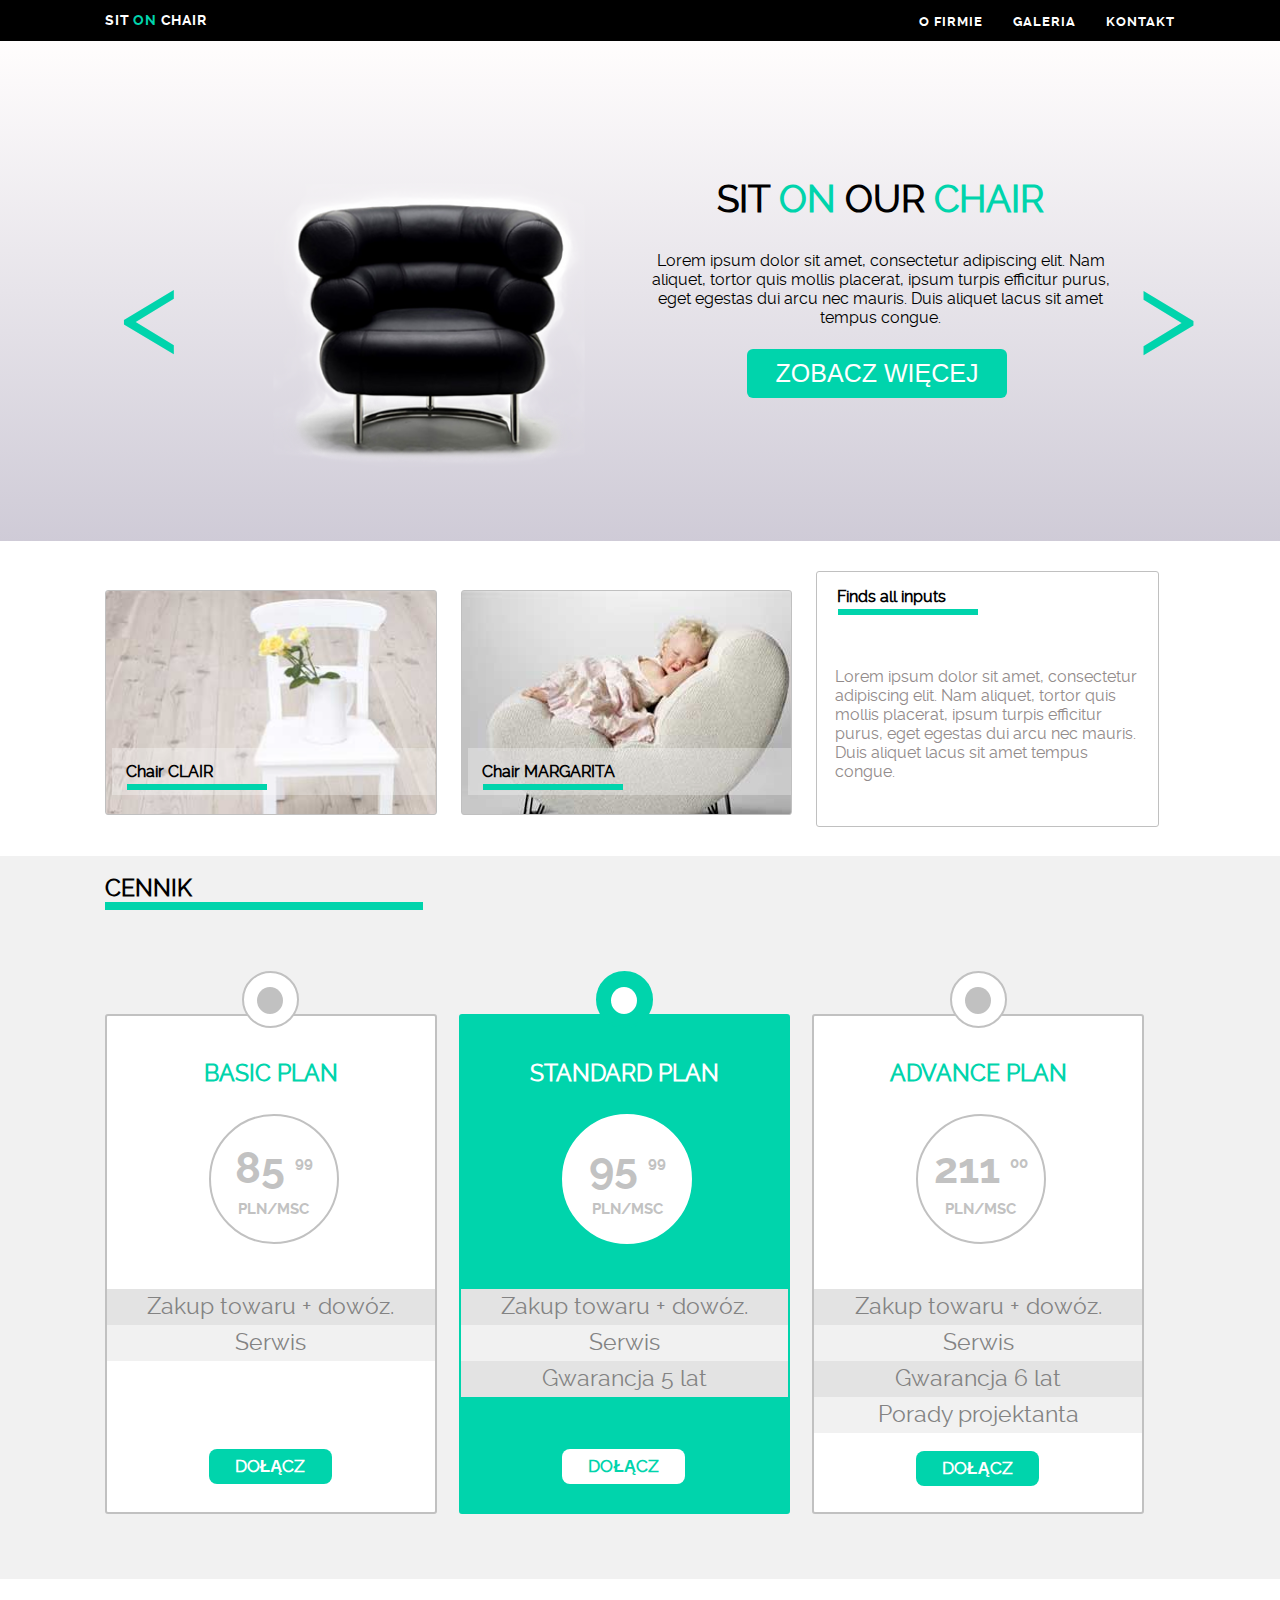
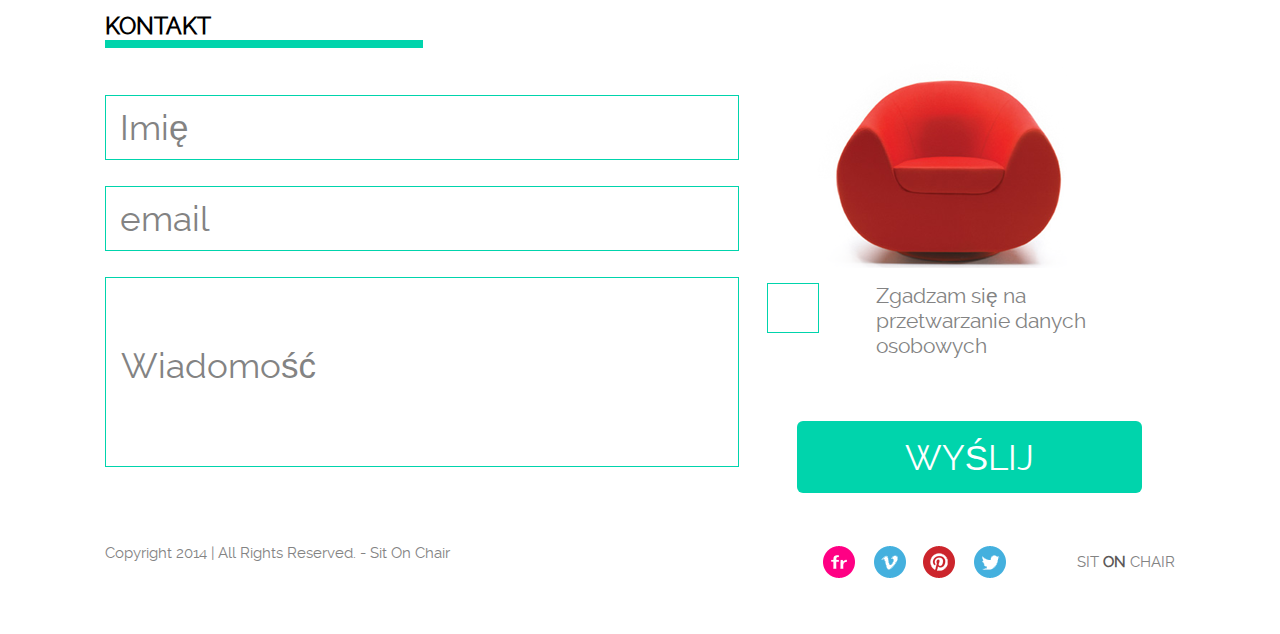
<file: index.html>
<!DOCTYPE html>
<html lang="pl">

<head>
    <meta charset="UTF-8">
    <title>Sit On Chair</title>
    <link rel="stylesheet" href="css/style.css">
</head>

<body>
    <header>
        <div class="container">
            <p id="logo_top">sit
                <span>on</span> chair</p>
            <ul class="top_menu">
                <li>o firmie
                    <ul id="submenu">
                        <li>Aktualnosci</li>
                        <li>Nasz team</li>
                        <li>Historia</li>
                    </ul>
                </li>
                <li>galeria</li>
                <li>kontakt</li>
            </ul>
        </div>
    </header>

    <section id="slider">
        <div class="container">
            <article class="slider arrow" id="prevPicture">&lt;</article>
            <ul class="slider content_top content_top_image">
                <li class="slider content_top content_top_image"><img src="images/chair1.png" alt=""></li>
                <li class="slider content_top content_top_image"><img src="images/chair2.png" alt=""></li>
                <li class="slider content_top content_top_image"><img src="images/chair3.png" alt=""></li>
                <li class="slider content_top content_top_image"><img src="images/chair4.png" alt=""></li>
            </ul>
            <article class="slider content_top">
                <h1>sit
                    <span>on </span>our
                    <span>chair</span>
                </h1>
                <p class="main_content">Lorem ipsum dolor sit amet, consectetur adipiscing elit. Nam aliquet, tortor quis mollis placerat, ipsum
                    turpis efficitur purus, eget egestas dui arcu nec mauris. Duis aliquet lacus sit amet tempus congue.</p>
                <button>zobacz więcej</button>
            </article>

            <article class="slider arrow" id="nextPicture">&gt;</article>
        </div>
    </section>
    <section id="gallery">
        <div class="container">
            <div class="box1">
                <div class="box_title">
                    <h2>Chair CLAIR</h2>
                    <div class="short_line"></div>
                </div>
            </div>
            <div class="box2">
                <div class="box_title">
                <h2>Chair MARGARITA</h2>
                <div class="short_line"></div>
                </div>
            </div>
            <div class="box3">
                <h2 class="additional">Finds all inputs</h2>
                <div class="short_line"></div>
                <div class="additional_info">Lorem ipsum dolor sit amet, consectetur adipiscing elit. Nam aliquet, tortor quis mollis placerat, ipsum
                    turpis efficitur purus, eget egestas dui arcu nec mauris. Duis aliquet lacus sit amet tempus congue.</div>
            </div>
        </div>
    </section>
    <section id="pricing">
        <div class="container">
            <h2 class="subtitle">CENNIK
                <div class="long_line"></div>
            </h2>
            <div class="tripple">
                <div class="box">
                    <div class="circle">
                        <div class="dot">
                            <div class="dot-inside">

                            </div>
                        </div>
                    </div>
                    <h3 class="pricing_title">basic plan</h3>
                    <div class="price">
                        <p>85
                            <span>99</span>
                        </p>
                        <p>PLN/MSC</p>
                    </div>
                    <div class="info">
                        <p>Zakup towaru + dowóz.</p>
                        <p>Serwis</p>
                        <div class="button">DOŁĄCZ</div>
                    </div>


                </div>
                <div class="box">
                    <div class="circle">
                        <div class="dot">
                            <div class="dot-inside">

                            </div>
                        </div>
                    </div>
                    <h3 class="pricing_title">standard plan</h3>
                    <div class="price">
                        <p>95
                            <span>99</span>
                        </p>
                        <p>PLN/MSC</p>
                    </div>
                    <div class="info">
                        <p>Zakup towaru + dowóz.</p>
                        <p>Serwis</p>
                        <p>Gwarancja 5 lat</p>
                        <div class="button">DOŁĄCZ</div>
                    </div>

                </div>
                <div class="box">
                    <div class="circle">
                        <div class="dot">
                            <div class="dot-inside">

                            </div>
                        </div>
                    </div>
                    <h3 class="pricing_title">advance plan</h3>
                    <div class="price">
                        <p>211
                            <span>00</span>
                        </p>
                        <p>PLN/MSC</p>
                    </div>
                    <div class="info">
                        <p>Zakup towaru + dowóz.</p>
                        <p>Serwis</p>
                        <p>Gwarancja 6 lat</p>
                        <p>Porady projektanta</p>
                        <div class="button">DOŁĄCZ</div>
                    </div>

                </div>
            </div>
        </div>
    </section>
    <section id="contact">
        <div class="container">
            <h2 class="subtitle">KONTAKT
                <div class="long_line"></div>
            </h2>
            <div class="contact_form">
                <div class="input_section">
                    <input type="text" value="Imię">
                    <input type="text" value="email">
                    <input id="message" type="text" value="Wiadomość">
                </div>
                <div class="contact_submit">
                    <div id="bottom_image">
                    </div>
                    <div id="submit">
                        <input type='checkbox' name='thing' value='valuable' id="thing"/><label for="thing"></label> 
                        <p>Zgadzam się na przetwarzanie danych osobowych</p>
                    </div>
                    <button id="bottom_button">WYŚLIJ</button>
                </div>
            </div>
        </div>
    </section>

    <footer>
        <div class="container">
            <p id="copyright">Copyright 2014 | All Rights Reserved. - Sit On Chair</p>
            <div class="social_icons">
                <div id="fr"></div>
                <div id="vimeo"></div>
                <div id="pinterest"></div>
                <div id="twitter"></div>
            </div>
            
            <p id="logo_bottom">SIT <span>ON</span> CHAIR</p>
        </div>
    </footer>
    <script src="js/app.js"></script>
</body>

</html>
</file>
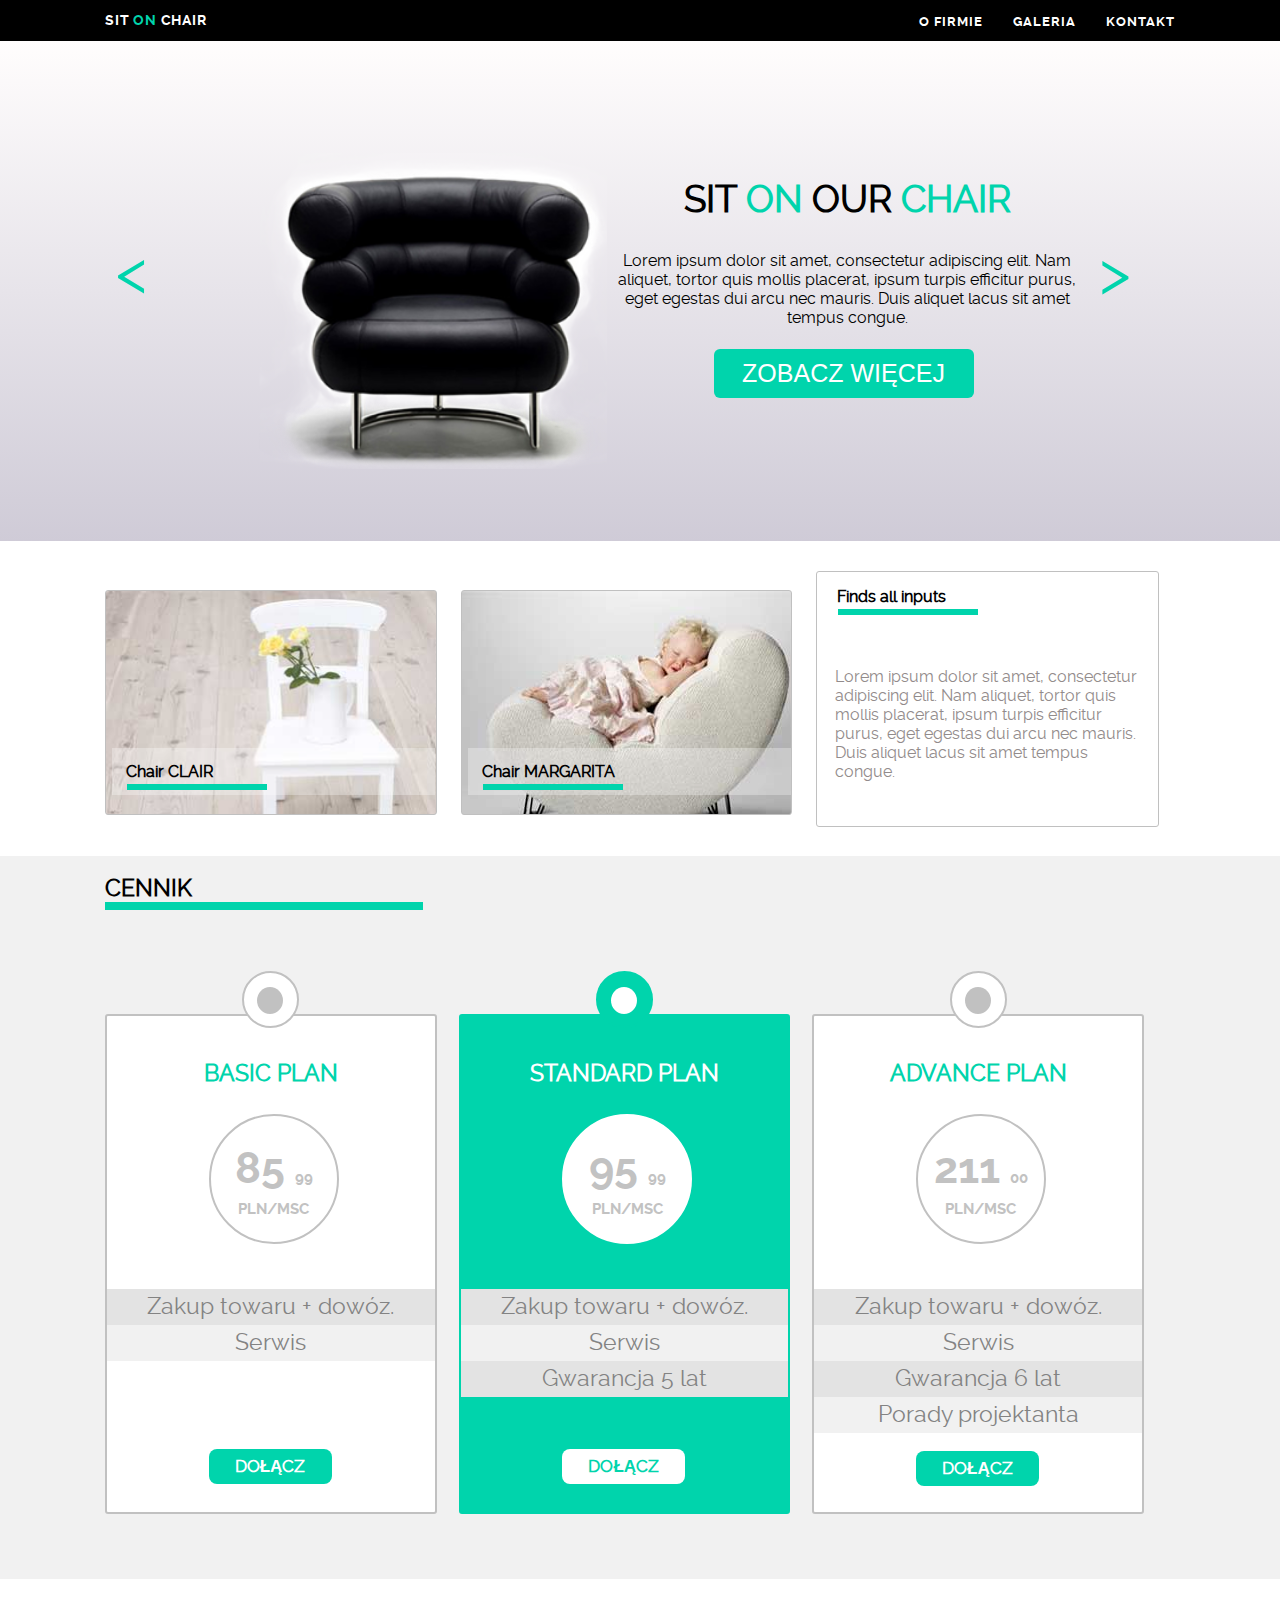
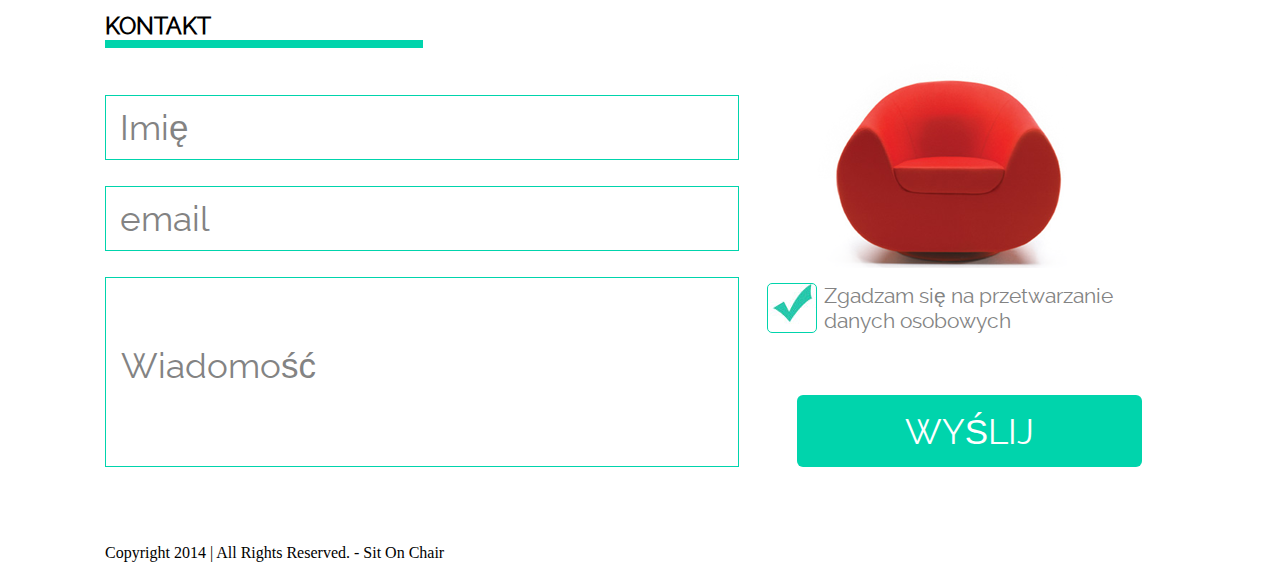
<file: Sit_on_chair_website/index.html>
<!DOCTYPE html>
<html lang="pl">

<head>
    <meta charset="UTF-8">
    <title>CodersLab</title>
    <link rel="stylesheet" href="css/style.css">
</head>

<body>
    <header>
        <div class="container">
            <p id="logo_top">sit
                <span>on</span> chair</p>
            <ul class="top_menu">
                <li>o firmie</li>
                <li>galeria</li>
                <li>kontakt</li>
            </ul>
        </div>
    </header>

    <section id="slider">
        <div class="container">
            <article class="slider arrow">&lt;</article>
            <article class="slider content_top content_top_image"></article>
            <article class="slider content_top">
                <h1>sit
                    <span>on </span>our
                    <span>chair</span>
                </h1>
                <p class="main_content">Lorem ipsum dolor sit amet, consectetur adipiscing elit. Nam aliquet, tortor quis mollis placerat, ipsum
                    turpis efficitur purus, eget egestas dui arcu nec mauris. Duis aliquet lacus sit amet tempus congue.</p>
                <button>zobacz więcej</button>
            </article>
            <article class="slider arrow">&gt;</article>
        </div>
    </section>
    <section id="gallery">
        <div class="container">
            <div class="box1">
                <h2>Chair CLAIR</h2>
                <div class="short_line"></div>
            </div>
            <div class="box2">
                <h2>Chair MARGARITA</h2>
                <div class="short_line"></div>
            </div>
            <div class="box3">
                <h2 class="additional">Finds all inputs</h2>
                <div class="short_line"></div>
                <div class="additional_info">Lorem ipsum dolor sit amet, consectetur adipiscing elit. Nam aliquet, tortor quis mollis placerat, ipsum
                    turpis efficitur purus, eget egestas dui arcu nec mauris. Duis aliquet lacus sit amet tempus congue.</div>
            </div>
        </div>
    </section>
    <section id="pricing">
        <div class="container">
            <h2 class="subtitle">CENNIK
                <div class="long_line"></div>
            </h2>
            <div class="tripple">
                <div class="box">
                    <div class="circle">
                        <div class="dot">
                            <div class="dot-inside">

                            </div>
                        </div>
                    </div>
                    <h3 class="pricing_title">basic plan</h3>
                    <div class="price">
                        <p>85
                            <span>99</span>
                        </p>
                        <p>PLN/MSC</p>
                    </div>
                    <div class="info">
                        <p>Zakup towaru + dowóz.</p>
                        <p>Serwis</p>
                        <div class="button">DOŁĄCZ</div>
                    </div>


                </div>
                <div class="box">
                    <div class="circle">
                        <div class="dot">
                            <div class="dot-inside">

                            </div>
                        </div>
                    </div>
                    <h3 class="pricing_title">standard plan</h3>
                    <div class="price">
                        <p>95
                            <span>99</span>
                        </p>
                        <p>PLN/MSC</p>
                    </div>
                    <div class="info">
                        <p>Zakup towaru + dowóz.</p>
                        <p>Serwis</p>
                        <p>Gwarancja 5 lat</p>
                        <div class="button">DOŁĄCZ</div>
                    </div>

                </div>
                <div class="box">
                    <div class="circle">
                        <div class="dot">
                            <div class="dot-inside">

                            </div>
                        </div>
                    </div>
                    <h3 class="pricing_title">advance plan</h3>
                    <div class="price">
                        <p>211
                            <span>00</span>
                        </p>
                        <p>PLN/MSC</p>
                    </div>
                    <div class="info">
                        <p>Zakup towaru + dowóz.</p>
                        <p>Serwis</p>
                        <p>Gwarancja 6 lat</p>
                        <p>Porady projektanta</p>
                        <div class="button">DOŁĄCZ</div>
                    </div>

                </div>
            </div>
        </div>
    </section>
    <section id="contact">
        <div class="container">
            <h2 class="subtitle">KONTAKT
                <div class="long_line"></div>
            </h2>
            <div class="contact_form">
                <div class="input_section">
                    <input type="text" value="Imię">
                    <input type="text" value="email">
                    <input id="message" type="text" value="Wiadomość">
                </div>
                <div class="contact_submit">
                    <div id="bottom_image">
                    </div>
                    <div id="submit">
                        <div id="form_ok"></div>
                        <p>Zgadzam się na przetwarzanie danych osobowych</p>
                    </div>
                    <button id="bottom_button">WYŚLIJ</button>
                </div>
            </div>
        </div>
    </section>

    <footer>
        <div class="container">
            <p>Copyright 2014 | All Rights Reserved. - Sit On Chair</p>
        </div>
    </footer>
</body>

</html>
</file>
<file: css/style.css>
/* Fonty */
@font-face {
    font-family: 'raleway';
    src: url('./../fonts/raleway-regular-webfont.woff2') format('woff2'), url('./../fonts/raleway-regular-webfont.woff') format('woff');
    font-weight: normal;
    font-style: normal;
}

@font-face {
    font-family: 'ralewayB';
    src: url('./../fonts/raleway-bold-webfont.woff2') format('woff2'), url('./../fonts/raleway-bold-webfont.woff') format('woff');
    font-weight: normal;
    font-style: normal;
}

* {
    margin: 0;
    padding: 0;
    box-sizing: border-box;
}
/* Top menu */

.container {
    width: 1070px;
    margin: 0 auto;
}

.container::after {
    content: '';
    display: block;
    clear: both;
}

#logo_top {
    font-family: 'ralewayB';
    font-weight: 700;
    letter-spacing: 0.8px;
    text-transform: uppercase;
    font-size: 13.5px;
    line-height: 41px;
    display: inline-block;
    float: left;
}

span {
    color: #00d4ac;
    font-weight: 800;
}

header {
    width: 100%;
    background-color: #000000;
    color: #ffffff;
    height: 41px;
    position: relative;
}

ul {
    float: right;
    line-height: 41px;
}

li {
    display: inline-block;
    font-family: 'ralewayB';
    text-transform: uppercase;
    padding-left: 26px;
    font-size: 13px;
    letter-spacing: 1px;
}

#submenu{
    display: none;
}

#submenu.show{
    top: 60px;
    right: 240px;
    display: block;
    z-index: 100;
    position: fixed;
    height: 120px;
    width: 140px;
    text-align: left;
    background-color: #000000;
}
#submenu:first-child::before{
    content: '';
    position: absolute;
    display: block;
    margin: 0 auto;
    top: -20px;
    right: 60px;
    width: 0;
	height: 0;
	border-left: 13px solid transparent;
	border-right: 13px solid transparent;
	border-bottom: 26px solid black;
}

section {
    width: 100%;
}

/* Slider section */

#slider {
    background: linear-gradient(180deg, #fffdfd, #cfcbd7);
    height: 500px;
}

.slider {
    font-family: 'raleway', 'Franklin Gothic Medium', 'Arial Narrow', Arial, sans-serif;
    float: left;
    margin-top: 135px;
}
.slider ul{
    list-style: none;
}

.slider li{
    display: none;
}

.slider .visible{
    display: block;
}

.content_top {
    width: 45%;
    align-content: center;
}

.content_top_image {
    margin-top: 55px;
    align-content: right;
}

img{
    padding: 0;
    width: auto;
    height: 350px;

}

.slider li:nth-child(2n){
    margin-left: 100px;
}

.arrow {
    font-size: 119px;
    font-weight: 300;
    color: #00d4ac;
    width: 5%;
    padding: 15px;
    margin-top: 186px;
    text-align: center;
    cursor: pointer;
}

h1 {
    font-size: 37px;
    text-transform: uppercase;
    text-align: center;
    font-weight: 600;
    font-family: 'raleway', 'Franklin Gothic Medium', 'Arial Narrow', Arial, sans-serif;
}

.main_content {
    text-align: center;
    padding-top: 30px;
}

button {
    text-align: center;
    font-size: 25px;
    text-transform: uppercase;
    background-color: #00d4ac;
    color: #ffffff;
    border: 0;
    width: 260px;
    margin-top: 22px;
    margin-left: 107px;
    padding: 10px;
    border-radius: 6px;
}

/* Gallery section */

#gallery {
    height: 300px;
    padding-top: 30px;
}

.box1 {
    background: url(./../images/box1_img.jpg) no-repeat;
    width: 31%;
    height: 225px;
    background-size: cover;
    display: inline-block;
    border: 1px solid silver;
    border-radius: 3px;
    margin-right: 20px;
}

.box2 {
    background: url(./../images/box2_img.jpg) no-repeat;
    width: 31%;
    height: 225px;
    background-size: cover;
    display: inline-block;
    border: 1px solid silver;
    border-radius: 3px;
    margin-right: 20px;
}

.box3 {
    width: 32%;
    height: 256px;
    background-color: #ffffff;
    display: inline-block;
    border: 1px solid silver;
    border-radius: 3px;
}

h2 {
    font-family: 'raleway';
    width: 323px;
    background-color: rgba(255, 255, 255, 0.3);
    padding: 14px;
    margin-top: 157px;
    font-size: 16px;
    margin-left: 6px;
}

.short_line {
    background-color: #00d4ac;
    height: 6px;
    width: 140px;
    padding-bottom: 5px;
    margin-top: -11px;
    margin-left: 21px;
}

.additional_info {
    font-family: 'raleway';
    margin-top: 19px;
    padding-top: 33px;
    padding-left: 18px;
    padding-right: 7px;
    font-size: 16px;
    color: rgb(146, 139, 139);
}

.additional {
    margin-top: 1px;
}

.box_hide{
    visibility: hidden;
}

/* Pricing section */

.box {
    border: 2px solid #c1c1c1;
    border-radius: 3px;
    width: 31%;
    height: 500px;
    margin-top: 27px;
    margin-right: 22px;
    position: relative;
    background-color: #ffffff;
    display: block;
    float: left;
}

.circle {
    height: 62px;
    position: absolute;
    left: 0;
    right: 0;
    top: -45px;
}

.dot {
    width: 57px;
    height: 57px;
    border: 2px solid #c1c1c1;
    margin: 0 auto;
    border-radius: 50%;
    background-color: white;
    position: relative;
}

.dot-inside {
    position: absolute;
    left: 13px;
    top: 14px;
    width: 26px;
    height: 27px;
    background-color: #c1c1c1;
    border-radius: 50%;
}

.box .button {
    background-color: #00d4ac;
    color: #ffffff;
    font-size: 17px;
    font-weight: 600;
    font-family: 'raleway', 'Franklin Gothic Medium', 'Arial Narrow', Arial, sans-serif;
    width: 123px;
    padding: 7px;
    text-align: center;
    margin-left: 31%;
    border-radius: 8px;
}

.box:nth-child(1) .button {
    margin-top: 88px;
}

.box:nth-child(2) .button {
    color: #00d4ac;
    background-color: #ffffff;
    margin-top: 52px;
}

.box:nth-child(3) .button {
    margin-top: 18px;
}

.tripple {
    margin-top: 30px;
    width: 100%;
}

.box:nth-child(2) {
    background-color: #00d4ac;
    color: #ffffff;
    border-color: #00d4ac;
}

.box:nth-child(2) .price {
    background-color: #ffffff;
    color: #00d4ac;
    border-color: #ffffff;
}

.box:nth-child(2) .pricing_title {
    color: #ffffff;
}

.box:nth-child(2) .circle .dot {
    background-color: #00d4ac;
    border-color: #00d4ac;
}

.box:nth-child(2) .circle .dot .dot-inside {
    background-color: #ffffff;
}

#pricing {
    background-color: #f1f1f1;
    height: 723px;
}

h3 {
    font-size: 23px;
    font-family: 'raleway', 'Franklin Gothic Medium', 'Arial Narrow', Arial, sans-serif;
    text-transform: uppercase;
    text-align: center;
    color: #00d4ac;
    line-height: 35px;
    padding-left: 0px;
    padding-top: 40px;
    width: 100%;
    background-color: rgba(0, 0, 0, 0);
    position: relative;
}

.subtitle {
    background-color: rgba(0, 0, 0, 0);
    padding-top: 20px;
    padding-bottom: 47px;
    padding-left: 0;
    margin-left: 0;
    font-size: 23px;
    line-height: 26px;
    margin-top: 15px;
}

.long_line {
    height: 8px;
    background-color: #00d4ac;
    width: 318px;
}

.price {
    width: 130px;
    height: 130px;
    border: 2px solid #c1c1c1;
    border-radius: 50%;
    position: relative;
    margin-left: 31%;
    margin-top: 7%;
    margin-bottom: 20px;
    text-align: center;
    color: #c1c1c1;
}

.price p {
    font-family: 'ralewayB', 'Franklin Gothic Medium', 'Arial Narrow', Arial, sans-serif;
    font-size: 43px;
    font-weight: bold;
    padding-top: 27px;
    color: #c2c2c2;
}

.price p span {
    font-size: 15px;
    line-height: 30px;
    color: #c2c2c2;
    vertical-align: super;
}

.price p:last-child {
    font-size: 15px;
    padding-top: 6px;
}

.info {
    margin-top: 45px;
}

.info p {
    font-family: 'raleway', 'Franklin Gothic Medium', 'Arial Narrow', Arial, sans-serif;
    font-size: 23px;
    font-weight: 400;
    line-height: 36px;
    text-align: center;
    color: #838383;
}

.info p:nth-child(2n+1) {
    background-color: #e3e3e3;
}

.info p:nth-child(2n) {
    background-color: #f1f1f1;
}

/* Contact section */

#contact {
    height: 550px;
}

#bottom_image {
    width: 250px;
    height: 225px;
    background: url('./../images/red_chair.png') no-repeat;
    margin-left: 70px;
    margin-top: -37px;
}

#form_ok {
    width: 50px;
    height: 50px;
    background: url('./../images/form_ok.jpg') no-repeat;
    border: 1px solid #00d4ac;
    border-radius: 5px;
    float: left;
    margin-right: 4px;
}

.input_section {
    float: left;
    width: 60%;
    display: block;
}

.contact_submit {
    float: left;
    width: 35%;
    font-family: 'raleway', 'Franklin Gothic Medium', 'Arial Narrow', Arial, sans-serif;
    color: #838383;
}

input[type=checkbox] {
    display: none;
}

input[type=checkbox]+label {
    padding-left: 50px;
    padding-bottom: 20px;
    width: 50px;
    height: 50px;
    border: 1px solid #00d4ac;
    margin-bottom: 26px;
    font-family: 'raleway', 'Franklin Gothic Medium', 'Arial Narrow', Arial, sans-serif;
    font-size: 35px;
    font-weight: 100;
    color: #838383;
}

input[type=checkbox]:checked+label {
    background: url('../images/form_ok.jpg') no-repeat;
    height: 50px;
    width: 50px;
    display: inline-block;
}

input[type="text"] {
    padding: 14px;
    width: 634px;
    height: 65px;
    border: 1px solid #00d4ac;
    margin-bottom: 26px;
    font-family: 'raleway', 'Franklin Gothic Medium', 'Arial Narrow', Arial, sans-serif;
    font-size: 35px;
    font-weight: 100;
    color: #838383;
}

#message {
    height: 190px;
    padding-top: 0px;
    padding-left: 15px;
}

#bottom_button {
    width: 345px;
    height: 72px;
    font-family: 'raleway', 'Franklin Gothic Medium', 'Arial Narrow', Arial, sans-serif;
    font-size: 35px;
    margin-left: 50px;
    margin-top: 62px;
}

#submit {
    margin-left: 20px;
    display: flex;
}

#submit p {
    font-size: 21px;
    margin-left: 57px;
}

/* Footer section */

footer {
    height: 90px;
}

#copyright {
    font-family: 'raleway', 'Franklin Gothic Medium', 'Arial Narrow', Arial, sans-serif;
    font-size: 15px;
    color: #838383;
    float: left;
}

.social_icons {
    float: left;
    margin-left: 372px;
}

#fr {
    width: 50px;
    height: 50px;
    background: url('./../images/flickr.png') no-repeat;
    float: left;
}

#vimeo {
    width: 50px;
    height: 50px;
    background: url('./../images/vimeo.png') no-repeat;
    float: left;
}

#pinterest {
    width: 50px;
    height: 50px;
    background: url('./../images/pinterest.png') no-repeat;
    float: left;
}

#twitter {
    width: 50px;
    height: 50px;
    background: url('./../images/twitter.png') no-repeat;
    float: left;
}

#logo_bottom {
    font-family: 'raleway', 'Franklin Gothic Medium', 'Arial Narrow', Arial, sans-serif;
    font-size: 15px;
    color: #838383;
    float: right;
    display: inline-block;
    margin-top: 9px;
}

#logo_bottom span {
    color: #5c5959;
    font-weight: 900;
}
</file>
<file: Sit_on_chair_website/css/style.css>
@font-face {
    font-family: 'raleway';
    src: url('./../fonts/raleway-regular-webfont.woff2') format('woff2'), url('./../fonts/raleway-regular-webfont.woff') format('woff');
    font-weight: normal;
    font-style: normal;
}

@font-face {
    font-family: 'ralewayB';
    src: url('./../fonts/raleway-bold-webfont.woff2') format('woff2'), url('./../fonts/raleway-bold-webfont.woff') format('woff');
    font-weight: normal;
    font-style: normal;
}

* {
    margin: 0;
    padding: 0;
    box-sizing: border-box;
}

.container {
    width: 1070px;
    margin: 0 auto;
}

.container::after {
    content: '';
    display: block;
    clear: both;
}

#logo_top {
    font-family: 'ralewayB';
    font-weight: 700;
    letter-spacing: 0.8px;
    text-transform: uppercase;
    font-size: 13.5px;
    line-height: 41px;
    display: inline-block;
    float: left;
}

span {
    color: #00d4ac;
    font-weight: 800;
}

header {
    width: 100%;
    background-color: #000000;
    color: #ffffff;
    height: 41px;
}

ul {
    float: right;
    line-height: 41px;
}

li {
    display: inline-block;
    font-family: 'ralewayB';
    text-transform: uppercase;
    padding-left: 26px;
    font-size: 13px;
    letter-spacing: 1px;
}

section {
    width: 100%;
}

#slider {
    background: linear-gradient(180deg, #fffdfd, #cfcbd7);
    height: 500px;
}

.slider {
    font-family: 'raleway', 'Franklin Gothic Medium', 'Arial Narrow', Arial, sans-serif;
    float: left;
    margin-top: 135px;
}

.content_top {
    width: 45%;
    align-content: center;
}

.content_top_image {
    background: url(./../images/black_chair.png) no-repeat;
    width: 448px;
    height: 353px;
    background-size: 124%;
    margin-top: 75px;
}

.arrow {
    font-size: 62px;
    font-weight: 300;
    color: #00d4ac;
    width: 5%;
    padding: 8px;
    margin-top: 186px;
    text-align: center;
}

h1 {
    font-size: 37px;
    text-transform: uppercase;
    text-align: center;
    font-weight: 600;
    font-family: 'raleway', 'Franklin Gothic Medium', 'Arial Narrow', Arial, sans-serif;
}

.main_content {
    text-align: center;
    padding-top: 30px;
}

button {
    text-align: center;
    font-size: 25px;
    text-transform: uppercase;
    background-color: #00d4ac;
    color: #ffffff;
    border: 0;
    width: 260px;
    margin-top: 22px;
    margin-left: 107px;
    padding: 10px;
    border-radius: 6px;
}

#gallery {
    height: 300px;
    padding-top: 30px;
}

.box1 {
    background: url(./../images/box1_img.jpg) no-repeat;
    width: 31%;
    height: 225px;
    background-size: cover;
    display: inline-block;
    border: 1px solid silver;
    border-radius: 3px;
    margin-right: 20px;
}

.box2 {
    background: url(./../images/box2_img.jpg) no-repeat;
    width: 31%;
    height: 225px;
    background-size: cover;
    display: inline-block;
    border: 1px solid silver;
    border-radius: 3px;
    margin-right: 20px;
}

.box3 {
    width: 32%;
    height: 256px;
    background-color: #ffffff;
    display: inline-block;
    border: 1px solid silver;
    border-radius: 3px;
}

h2 {
    font-family: 'raleway';
    width: 323px;
    background-color: rgba(255, 255, 255, 0.3);
    padding: 14px;
    margin-top: 157px;
    font-size: 16px;
    margin-left: 6px;
}

.short_line {
    background-color: #00d4ac;
    height: 6px;
    width: 140px;
    padding-bottom: 5px;
    margin-top: -11px;
    margin-left: 21px;
}

.additional_info {
    font-family: 'raleway';
    margin-top: 19px;
    padding-top: 33px;
    padding-left: 18px;
    padding-right: 7px;
    font-size: 16px;
    color: rgb(146, 139, 139);
}

.additional {
    margin-top: 1px;
}

.box {
    border: 2px solid #c1c1c1;
    border-radius: 3px;
    width: 31%;
    height: 500px;
    margin-top: 27px;
    margin-right: 22px;
    position: relative;
    background-color: #ffffff;
    display: block;
    float: left;

}

.circle {
    height: 62px;
    position: absolute;
    left: 0;
    right: 0;
    top: -45px;
}

.dot {
    width: 57px;
    height: 57px;
    border: 2px solid #c1c1c1;
    margin: 0 auto;
    border-radius: 50%;
    background-color: white;
    position: relative;
}

.dot-inside {
    position: absolute;
    left: 13px;
    top: 14px;
    width: 26px;
    height: 27px;
    background-color: #c1c1c1;
    border-radius: 50%;
}

.box .button {
    background-color: #00d4ac;
    color: #ffffff;
    font-size: 17px;
    font-weight: 600;
    font-family: 'raleway', 'Franklin Gothic Medium', 'Arial Narrow', Arial, sans-serif;
    width: 123px;
    padding: 7px;
    text-align: center;
    margin-left: 31%;
    border-radius: 8px;
}
.box:nth-child(1) .button{
    margin-top: 88px;
}
.box:nth-child(2) .button{
    color: #00d4ac;
    background-color: #ffffff;
    margin-top: 52px;
}

.box:nth-child(3) .button{
    margin-top: 18px;
}

.tripple {
    margin-top: 30px;
    width: 100%;
}

.box:nth-child(2){
    background-color: #00d4ac;
    color: #ffffff;
    border-color:  #00d4ac;
}
.box:nth-child(2) .price{
    background-color: #ffffff;
    color: #00d4ac;
    border-color:  #ffffff;
}
.box:nth-child(2) .pricing_title{
    color: #ffffff;
}

.box:nth-child(2) .circle .dot{
    background-color: #00d4ac;
    border-color: #00d4ac;
}
.box:nth-child(2) .circle .dot .dot-inside{
    background-color: #ffffff;
}

#pricing {
    background-color: #f1f1f1;
    height: 723px;
}

h3 {
    font-size: 23px;
    font-family: 'raleway', 'Franklin Gothic Medium', 'Arial Narrow', Arial, sans-serif;
    text-transform: uppercase;
    text-align: center;
    color: #00d4ac;
    line-height: 35px;
    padding-left: 0px;
    padding-top: 40px;
    width: 100%;
    background-color: rgba(0, 0, 0, 0);
    position: relative;
}

.subtitle{
    background-color: rgba(0, 0, 0, 0);
    padding-top: 20px;
    padding-bottom: 47px;
    padding-left: 0;
    margin-left: 0;
    font-size: 23px;
    line-height: 26px;
    margin-top: 15px;
}

.long_line {
    height: 8px;
    background-color: #00d4ac;
    width: 318px;
}

.price{
    width: 130px;
    height: 130px;
    border: 2px solid #c1c1c1;
    border-radius: 50%;
    position: relative;
    margin-left: 31%;
    margin-top: 7%;
    margin-bottom: 20px;
    text-align: center;
    color: #c1c1c1;
}

.price p{
    font-family: 'ralewayB', 'Franklin Gothic Medium', 'Arial Narrow', Arial, sans-serif;
    font-size: 43px;
    font-weight: bold;
    padding-top: 27px;
    color: #c2c2c2;
}
.price p span{
    font-size: 15px;
    line-height: 30px;
    color: #c2c2c2;
}

.price p:last-child{
    font-size: 15px;
    padding-top: 6px;
}

.info{
    margin-top: 45px;
}

.info p{
    font-family: 'raleway', 'Franklin Gothic Medium', 'Arial Narrow', Arial, sans-serif;
    font-size: 23px;
    font-weight: 400;
    line-height: 36px;
    text-align: center;
    color: #838383;
}

.info p:nth-child(2n+1){
    background-color: #e3e3e3;
}

.info p:nth-child(2n){
    background-color: #f1f1f1;
}

#contact{
    height: 550px;
}

#bottom_image{
    width: 250px;
    height: 225px;
    background: url('./../images/red_chair.png') no-repeat;
    margin-left: 70px;
    margin-top: -37px;
}

#form_ok{
    width: 50px;
    height: 50px;
    background: url('./../images/form_ok.jpg') no-repeat;
    border: 1px solid #00d4ac;
    border-radius: 5px;
    float:left;
    margin-right: 4px;
}

.input_section{
    float: left;
    width: 60%;
    display: block;
}
.contact_submit{
    float: left;
    width: 35%;
    font-family: 'raleway', 'Franklin Gothic Medium', 'Arial Narrow', Arial, sans-serif;
    color: #838383;
}

input[type="checkbox"]{
    padding: 32px;
    width: 634px;
    height: 30px;
    border: 1px solid #00d4ac;
    margin-bottom: 26px;
    font-family: 'raleway', 'Franklin Gothic Medium', 'Arial Narrow', Arial, sans-serif;
    font-size: 35px;
    font-weight: 100;
    color: #838383;
}

input[type="text"]{
    padding: 14px;
    width: 634px;
    height: 65px;
    border: 1px solid #00d4ac;
    margin-bottom: 26px;
    font-family: 'raleway', 'Franklin Gothic Medium', 'Arial Narrow', Arial, sans-serif;
    font-size: 35px;
    font-weight: 100;
    color: #838383;
}    

#message{
    height: 190px;
    padding-top: 0px;
    padding-left: 15px;
}

#bottom_button{
    width: 345px;
    height: 72px;
    font-family: 'raleway', 'Franklin Gothic Medium', 'Arial Narrow', Arial, sans-serif;
    font-size: 35px;
    margin-left: 50px;
    margin-top: 62px;
}

#submit{
    margin-left: 20px;
    display: inline-block;
}
#submit p{
   font-size: 21px;
   margin-left: 57px;
}
</file>
